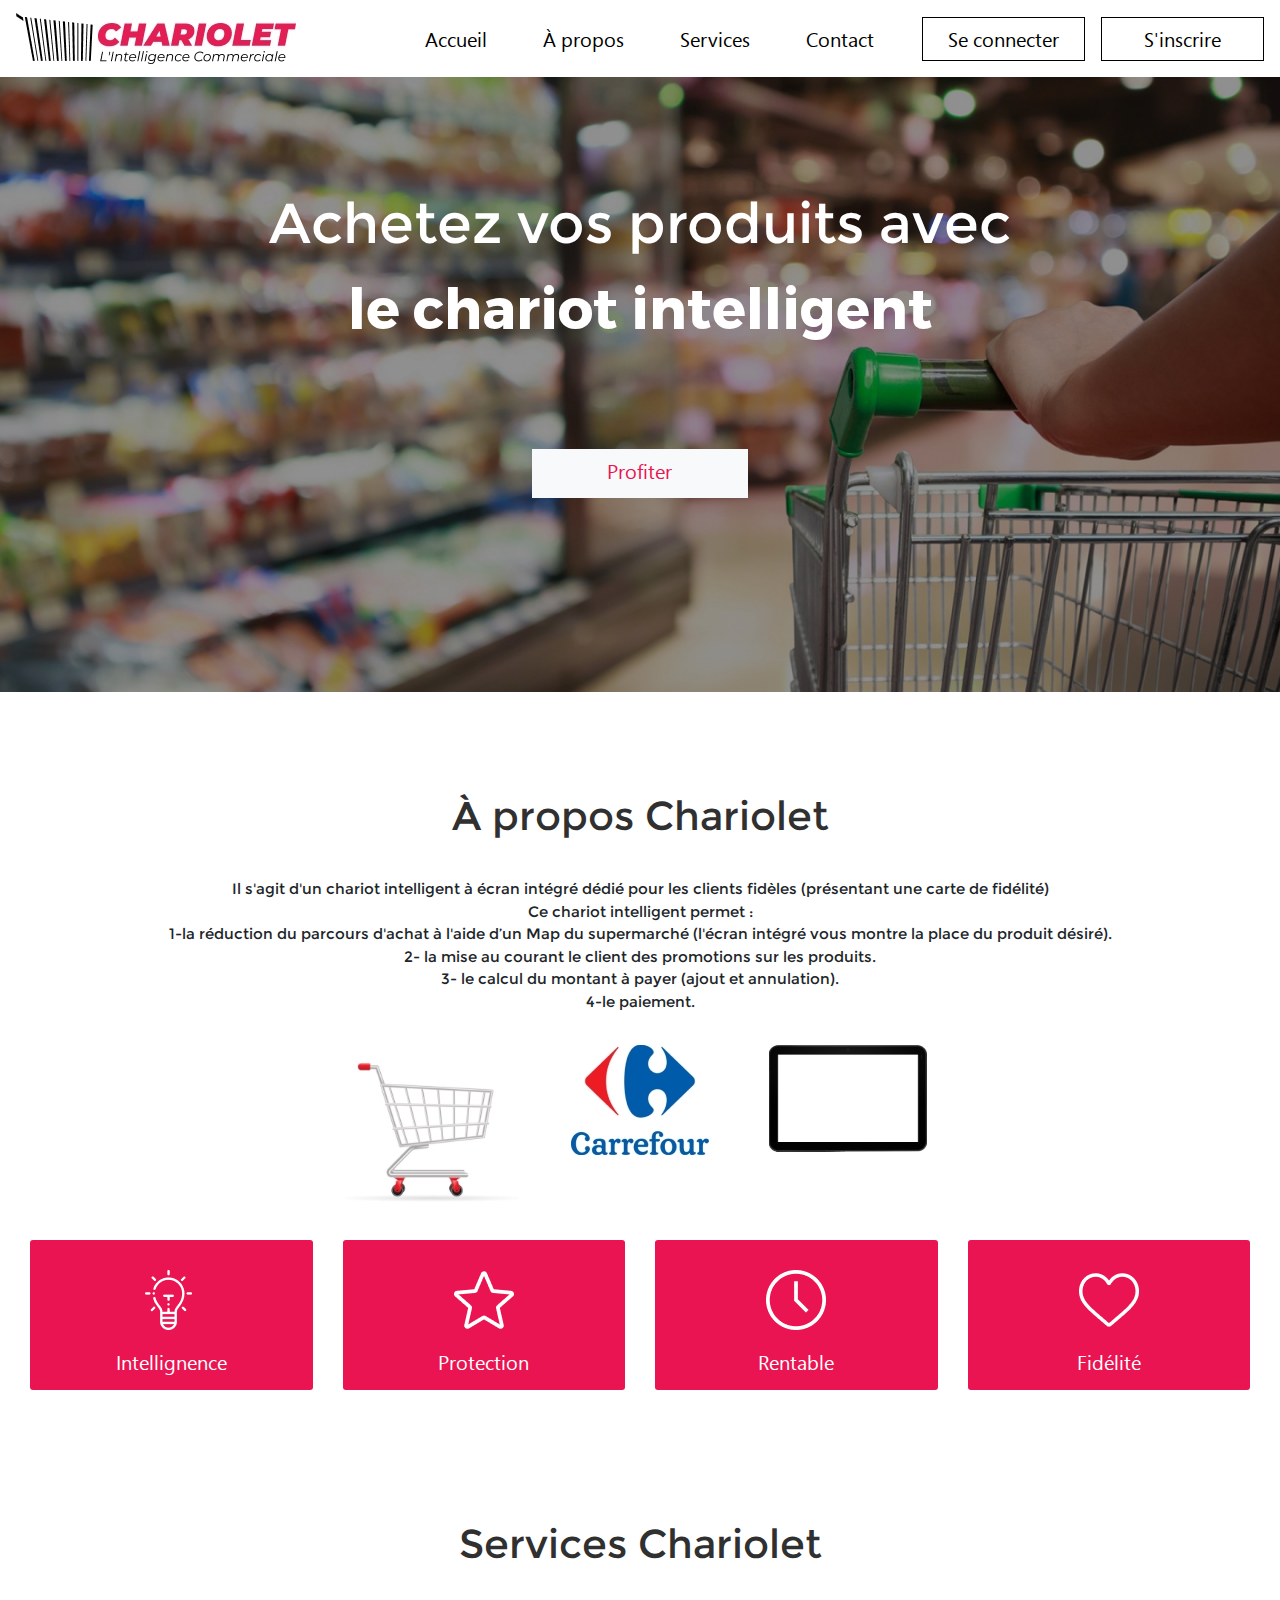
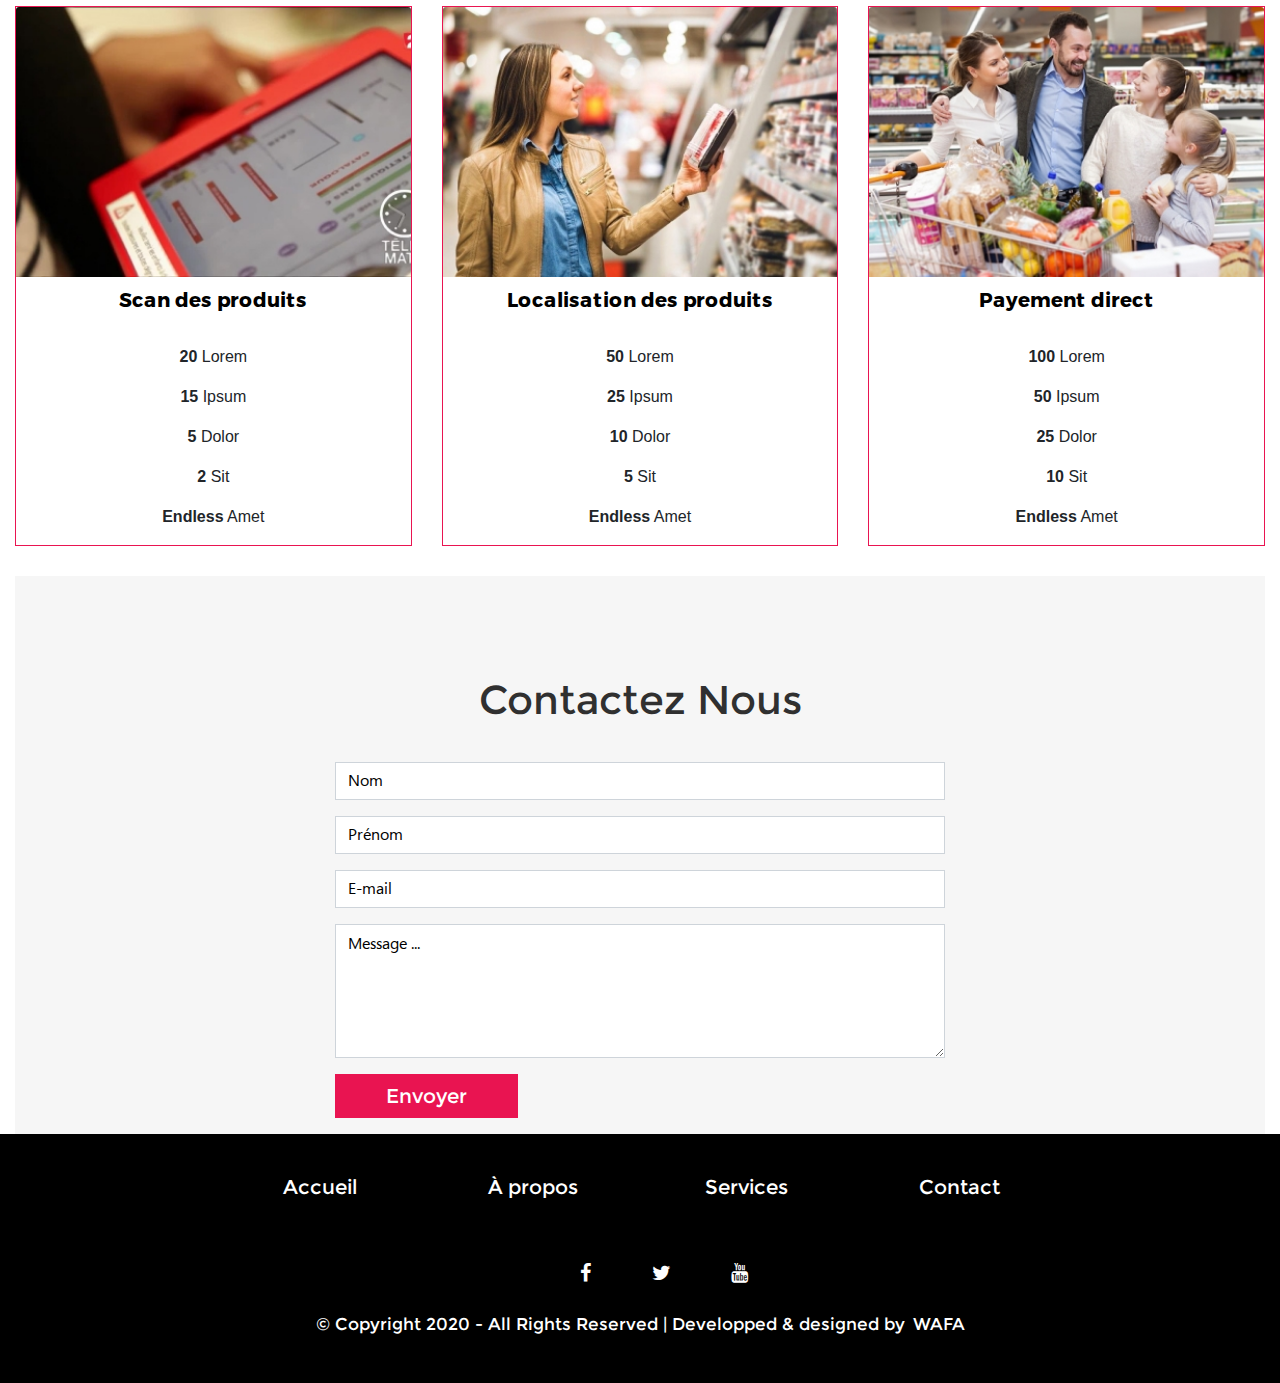
<file: index.html>
<!doctype html>
<html lang="en">
  <head>
    <!-- Required meta tags -->
    <meta charset="utf-8">
    <meta name="viewport" content="width=device-width, initial-scale=1, shrink-to-fit=no">
    <!-- Bootstrap CSS -->
    <link rel="stylesheet" href="css/bootstrap.min.css">
    <link rel="stylesheet" href="css/styles.css">
    <link rel="stylesheet" href="https://maxcdn.bootstrapcdn.com/font-awesome/4.7.0/css/font-awesome.min.css">
    <!-- title of the site and favicon tag -->
    <title>Chariolet</title>
    <link rel="icon" type="image/jpg" href="./images/logo.jpg" />
  </head>
  <body  id="home" data-spy="scroll" data-target=".navbar" data-offset="60">

    <!-- begin navbar section -->
    <nav class="navbar navbar-expand-lg navbar-light bg-light fixed-top">
    <a class="navbar-brand" href="#home">
      <img src="images/logo.jpg" class="img-fluid logo" alt="Chariolet logo">
    </a>
    <button class="navbar-toggler" type="button" data-toggle="collapse" data-target="#navbar" aria-controls="navbar" aria-expanded="false" aria-label="Toggle navigation">
      <span class="navbar-toggler-icon"></span>
    </button>

    <div class="collapse navbar-collapse" id="navbar">
      <ul class="navbar-nav ml-auto mt-2 mt-lg-0">
        <li class="nav-item">
          <a class="nav-link" href="#home">Accueil</a>
        </li>
        <li class="nav-item">
          <a class="nav-link" href="#abaut">À propos</a>
        </li>
        <li class="nav-item">
          <a class="nav-link" href="#services">Services</a>
        </li>
        <li class="nav-item">
          <a class="nav-link" href="#contact">Contact</a>
        </li>
      </ul>
      <form class="form-inline my-2 my-lg-0">
        <a href="login.html" class="btn btn-outline-primary btn-fixed-width my-2 my-sm-0 mr-3 btn-login">Se connecter</a>
        <a href="register.html" class="btn btn-outline-primary btn-fixed-width my-2 my-sm-0 btn-register">S'inscrire</a>
      </form>
    </div>
  </nav>
  <!-- end of navbar section -->

  <!-- home section -->
  <div id="carousel" class="carousel slide" data-ride="carousel">
    <div class="carousel-inner">
      <div class="carousel-item active">
        <img src="./images/carousel-image.jpg" class="d-block w-100" alt="Carousel image">
        <div class="carousel-caption d-md-block">
          <h1>Achetez vos produits avec</h1>
          <span class="site-name">le chariot intelligent</span>
          <div class="offset-md-4 col-md-4 text-center">
             <a class="btn btn-light btn-profiter btn-sm-lg" href="#home">Profiter</a>
          </div>
        </div>
      </div>
    </div>
  </div>
  <!-- end home section -->


  <!-- bootstrap container -->
  <div class="container-fluid ">

    <!-- abaut section -->
    <div id="abaut">
      <h2 class="text-center">À propos Chariolet</h2>
      <p class="text-center about-text">Il s'agit d'un chariot intelligent à écran intégré dédié pour les clients fidèles (présentant une carte de fidélité)<br/>Ce chariot intelligent permet :<br/>1-la réduction du parcours d'achat à l'aide d’un Map du supermarché (l'écran intégré vous montre la place du produit désiré).<br/>2- la mise au courant le client des promotions sur les produits.<br/>3- le calcul du montant à payer (ajout et annulation).<br/>4-le paiement.</p>

      <div class="row m-0 pt-3">
        <div class="offset-sm-3 col-sm-2 text-center">
          <img src="./images/image 2.jpg" class="img-fluid" alt="">
        </div>
        <div class="col-sm-2 img-padding-b text-center">
          <img src="./images/image 1.jpg" class="img-fluid" alt="">
        </div>
        <div class="col-sm-2 text-center">
          <img src="./images/image 3.jpg" class="img-fluid" alt="">
        </div>
      </div>

      <div class="row m-0 pt-3">
        <div class="col-sm-3 text-center">
          <div class="box">
            <img src="./images/lamp.png" class="img-fluid" alt="">
            <h6>Intellignence</h6>
          </div>
        </div>
        <div class="col-sm-3 text-center">
         <div class="box">
            <img src="./images/star.png" class="img-fluid" alt="">
            <h6>Protection</h6>
         </div>
        </div>
        <div class="col-sm-3 text-center">
        <div class="box">
          <img src="./images/clock.png" class="img-fluid" alt="">
          <h6>Rentable</h6>
        </div>
        </div>
        <div class="col-sm-3 text-center">
        <div class="box">
          <img src="./images/heart.png" class="img-fluid" alt="">
        <h6>Fidélité</h6>
        </div>
        </div>
      </div>
    </div>
    <!-- end abaut section -->

     <!-- services section -->
     <div id="services">
       <h2 class="text-center">Services Chariolet</h2>
       <div class="row">
        <div class="col-sm-4">
          <div class="panel panel-default text-center">
             <img class="card-img-top" src="./images/service1.jpg" alt="Service 1">
            <div class="panel-heading">
              <h1>Scan des produits</h1>
            </div>
            <div class="panel-body">
              <p><strong>20</strong> Lorem</p>
              <p><strong>15</strong> Ipsum</p>
              <p><strong>5</strong> Dolor</p>
              <p><strong>2</strong> Sit</p>
              <p><strong>Endless</strong> Amet</p>
            </div>
          </div>
        </div>
        <div class="col-sm-4">
          <div class="panel panel-default text-center">
            <img class="card-img-top" src="./images/service2.jpg" alt="Service 2">
            <div class="panel-heading">
              <h1>Localisation des produits</h1>
            </div>
            <div class="panel-body">
              <p><strong>50</strong> Lorem</p>
              <p><strong>25</strong> Ipsum</p>
              <p><strong>10</strong> Dolor</p>
              <p><strong>5</strong> Sit</p>
              <p><strong>Endless</strong> Amet</p>
            </div>
          </div>
        </div>
       <div class="col-sm-4">
          <div class="panel panel-default text-center">
            <img class="card-img-top" src="./images/service3.jpg" alt="Service 3">
            <div class="panel-heading">
              <h1>Payement direct</h1>
            </div>
            <div class="panel-body">
              <p><strong>100</strong> Lorem</p>
              <p><strong>50</strong> Ipsum</p>
              <p><strong>25</strong> Dolor</p>
              <p><strong>10</strong> Sit</p>
              <p><strong>Endless</strong> Amet</p>
            </div>
          </div>
        </div>
      </div>
     </div>
     <!-- end services section -->

    <!-- section contact -->
    <div id="contact" class="bg-grey">
      <h2 class="text-center">Contactez Nous</h2>
      <div class="row">
        <div class="offset-sm-3 col-sm-6 form-group">
          <input class="form-control" id="firstName" name="firstName" placeholder="Nom" type="text" required>
        </div>
        <div class="offset-sm-3 col-sm-6 form-group">
          <input class="form-control" id="lastName" name="lastName" placeholder="Prénom" type="text" required>
        </div>
        <div class="offset-sm-3 col-sm-6 form-group">
          <input class="form-control" id="email" name="email" placeholder="E-mail" type="email" required>
        </div>
        <div class="offset-sm-3 col-sm-6 form-group">
          <textarea class="form-control"  rows="5" id="message" name="message" placeholder="Message ..." type="message" required></textarea>
        </div>
        <div class="offset-sm-3 col-sm-3 col-md-2 form-group">
          <button class="btn btn-primary btn-block btn-contact" type="submit">Envoyer</button>
        </div>
      </div>
    </div>
    <!-- end section contact -->
  </div>
  <!-- end bootstrap container -->
  <!-- footer section -->
  <footer class="footer">
    <div class="row m-0">
      <div class="offset-md-1 col-md-2 offset-lg-2 col-lg-2 text-center">
        <a class="nav-link" href="#home">Accueil</a>
      </div>
      <div class="col-md-3 col-lg-2 text-center">
        <a class="nav-link" href="#abaut">À propos</a>
      </div>
      <div class="col-md-3 col-lg-2 text-center">
        <a class="nav-link" href="#services">Services</a>
      </div>
      <div class="col-md-2 col-lg-2 text-center">
        <a class="nav-link" href="#contact">Contact</a>
      </div>
    </div>

      <div class="row m-0">
        <div class="col-xs-12 col-sm-12 col-md-12 mt-2 mt-sm-5">
          <ul class="list-unstyled list-inline social text-center">
            <li class="list-inline-item"><a href="#"><i class="fa fa-facebook ml-5"></i></a></li>
            <li class="list-inline-item"><a href="#"><i class="fa fa-twitter ml-5"></i></a></li>
            <li class="list-inline-item"><a href="#"><i class="fa fa-youtube ml-5"></i></a></li>
          </ul>
        </div>
      </div>
      <div class="row m-0">
        <div class="col-xs-12 col-sm-12 col-md-12 mt-2 mt-sm-">
          <p class="text-center text-white copy-text">&copy Copyright 2020 - All Rights Reserved | Developped & designed by<a class="text-green ml-2" href="#home" target="_blank">WAFA</a></p>
        </div>
      </div>
  </footer>
  <!-- end footer section -->

  <!-- JavaScript section -->
  <!-- jQuery first, then Popper.js, then Bootstrap JS -->
  <script src="js/jquery-3.1.1.min.js"></script>
  <script src="js/popper.min.js"></script>
  <script src="js/bootstrap.min.js"></script>
  <!-- Smooth Scrolling : when clicking on the links in the navbar -->
  <script type="text/javascript">
    $(document).ready(function(){
    // Add smooth scrolling to all links in navbar + footer link
    $(".navbar a, footer a[href='#home'], footer a[href='#abaut'],  footer a[href='#services'],  footer a[href='#contact']").on('click', function(event) {

     // Make sure this.hash has a value before overriding default behavior
    if (this.hash !== "") {

      // Prevent default anchor click behavior
      event.preventDefault();

      // Store hash
      var hash = this.hash;

      // Using jQuery's animate() method to add smooth page scroll
      // The optional number (900) specifies the number of milliseconds it takes to scroll to the specified area
      $('html, body').animate({
        scrollTop: $(hash).offset().top
      }, 900, function(){

        // Add hash (#) to URL when done scrolling (default click behavior)
        window.location.hash = hash;
        });
      } // End if
    });


    // to close navbar on small device
    $('.navbar-nav>li>a').on('click', function(){
        $('.navbar-collapse').collapse('hide');
    });

  })
  </script>
  </body>
</html>
</file>
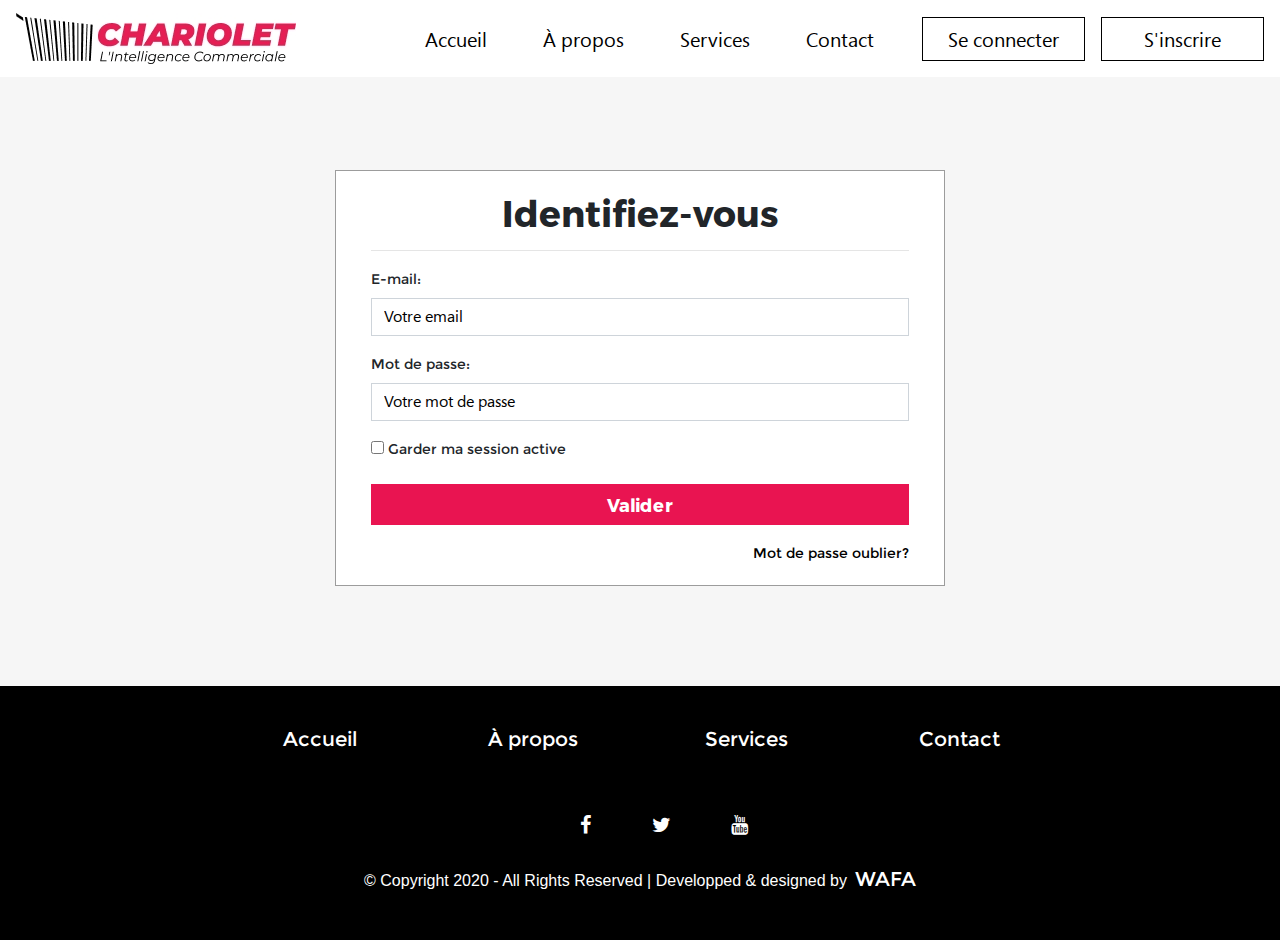
<file: login.html>
<!doctype html>
<html lang="en">
  <head>
    <!-- Required meta tags -->
    <meta charset="utf-8">
    <meta name="viewport" content="width=device-width, initial-scale=1, shrink-to-fit=no">
    <!-- Bootstrap CSS -->
    <link rel="stylesheet" href="css/bootstrap.min.css">
    <link rel="stylesheet" href="css/styles.css">
    <link rel="stylesheet" href="https://maxcdn.bootstrapcdn.com/font-awesome/4.7.0/css/font-awesome.min.css">
    <!-- title of the site and favicon tag -->
    <title>Chariolet</title>
    <link rel="icon" type="image/jpg" href="./images/logo.jpg" />
  </head>
  <body  id="home" data-spy="scroll" data-target=".navbar" data-offset="60">

  <!-- begin navbar section -->
  <nav class="navbar navbar-expand-lg navbar-light bg-light fixed-top">
    <a class="navbar-brand" href="#home">
      <img src="images/logo.jpg" class="img-fluid logo">
    </a>
    <button class="navbar-toggler" type="button" data-toggle="collapse" data-target="#navbar" aria-controls="navbar" aria-expanded="false" aria-label="Toggle navigation">
      <span class="navbar-toggler-icon"></span>
    </button>

    <div class="collapse navbar-collapse" id="navbar">
      <ul class="navbar-nav ml-auto mt-2 mt-lg-0">
        <li class="nav-item">
          <a class="nav-link" href="#home">Accueil</a>
        </li>
        <li class="nav-item">
          <a class="nav-link" href="#abaut">À propos</a>
        </li>
        <li class="nav-item">
          <a class="nav-link" href="#services">Services</a>
        </li>
        <li class="nav-item">
          <a class="nav-link" href="#contact">Contact</a>
        </li>
      </ul>
      <form class="form-inline my-2 my-lg-0">
        <a href="login.html" class="btn btn-outline-primary btn-fixed-width my-2 my-sm-0 mr-3 btn-login">Se connecter</a>
        <a href="register.html" class="btn btn-outline-primary btn-fixed-width my-2 my-sm-0 btn-register">S'inscrire</a>
      </form>
    </div>
  </nav>
  <!-- end of navbar section -->

  <!-- bootstrap container -->
  <div class="container-fluid box-container">
      <div class="row m-0 justify-content-center align-items-center">
        <div class="col-md-6">
          <div class="col-md-12 login-box">
            <form class="form login-form" action="" method="post">
                <h3 class="text-center text-custom-color">Identifiez-vous</h3>
                <hr>
                <div class="form-group">
                    <label for="email" class="text-custom-color">E-mail:</label>
                    <input type="email" name="email" id="email" class="form-control" placeholder="Votre email">
                </div>
                <div class="form-group">
                    <label for="password" class="text-custom-color">Mot de passe:</label>
                    <input type="text" name="password" id="password" class="form-control" placeholder="Votre mot de passe">
                </div>
                <div class="form-group">
                    <input id="remember-me" name="remember-me" type="checkbox">
                    <label for="remember-me" class="text-custom-color">Garder ma session active
                    </label>
                </div>
                <div class="form-group">
                  <input type="submit" name="submit" class="btn btn-primary btn-block text-white btn-md" value="Valider">
                </div>
                <div class="text-right forgot-password">
                  <a href="#">Mot de passe oublier?</a>
                </div>
              </form>
          </div>
        </div>
      </div>
  </div>
  <!-- end bootstrap container -->
  <!-- footer section -->
  <footer class="footer">
    <div class="row m-0">
      <div class="offset-md-1 col-md-2 offset-lg-2 col-lg-2 text-center">
        <a class="nav-link" href="#home">Accueil</a>
      </div>
      <div class="col-md-3 col-lg-2 text-center">
        <a class="nav-link" href="#abaut">À propos</a>
      </div>
      <div class="col-md-3 col-lg-2 text-center">
        <a class="nav-link" href="#services">Services</a>
      </div>
      <div class="col-md-2 col-lg-2 text-center">
        <a class="nav-link" href="#contact">Contact</a>
      </div>
    </div>

      <div class="row m-0">
        <div class="col-xs-12 col-sm-12 col-md-12 mt-2 mt-sm-5">
          <ul class="list-unstyled list-inline social text-center">
            <li class="list-inline-item"><a href="#"><i class="fa fa-facebook ml-5"></i></a></li>
            <li class="list-inline-item"><a href="#"><i class="fa fa-twitter ml-5"></i></a></li>
            <li class="list-inline-item"><a href="#"><i class="fa fa-youtube ml-5"></i></a></li>
          </ul>
        </div>
      </div>
      <div class="row m-0">
        <div class="col-xs-12 col-sm-12 col-md-12 mt-2 mt-sm-">
          <p class="text-center text-white">&copy Copyright 2020 - All Rights Reserved | Developped & designed by<a class="text-green ml-2" href="#home" target="_blank">WAFA</a></p>
        </div>
      </div>
  </footer>
  <!-- end footer section -->

  <!-- JavaScript section -->
  <!-- jQuery first, then Popper.js, then Bootstrap JS -->
  <script src="js/jquery-3.1.1.min.js"></script>
  <script src="js/popper.min.js"></script>
  <script src="js/bootstrap.min.js"></script>
  <!-- Smooth Scrolling : when clicking on the links in the navbar -->
  <script type="text/javascript">
    $(document).ready(function(){
    // Add smooth scrolling to all links in navbar + footer link
    $(".navbar a, footer a[href='#home'], footer a[href='#abaut'],  footer a[href='#services'],  footer a[href='#contact']").on('click', function(event) {

     // Make sure this.hash has a value before overriding default behavior
    if (this.hash !== "") {

      // Prevent default anchor click behavior
      event.preventDefault();

      // Store hash
      var hash = this.hash;

      // Using jQuery's to go to index.html page
      location.href = "index.html"+ hash;

      } // End if
    });


    // to close navbar on small device
    $('.navbar-nav>li>a').on('click', function(){
        $('.navbar-collapse').collapse('hide');
    });

  })
  </script>
  </body>
</html>
</file>
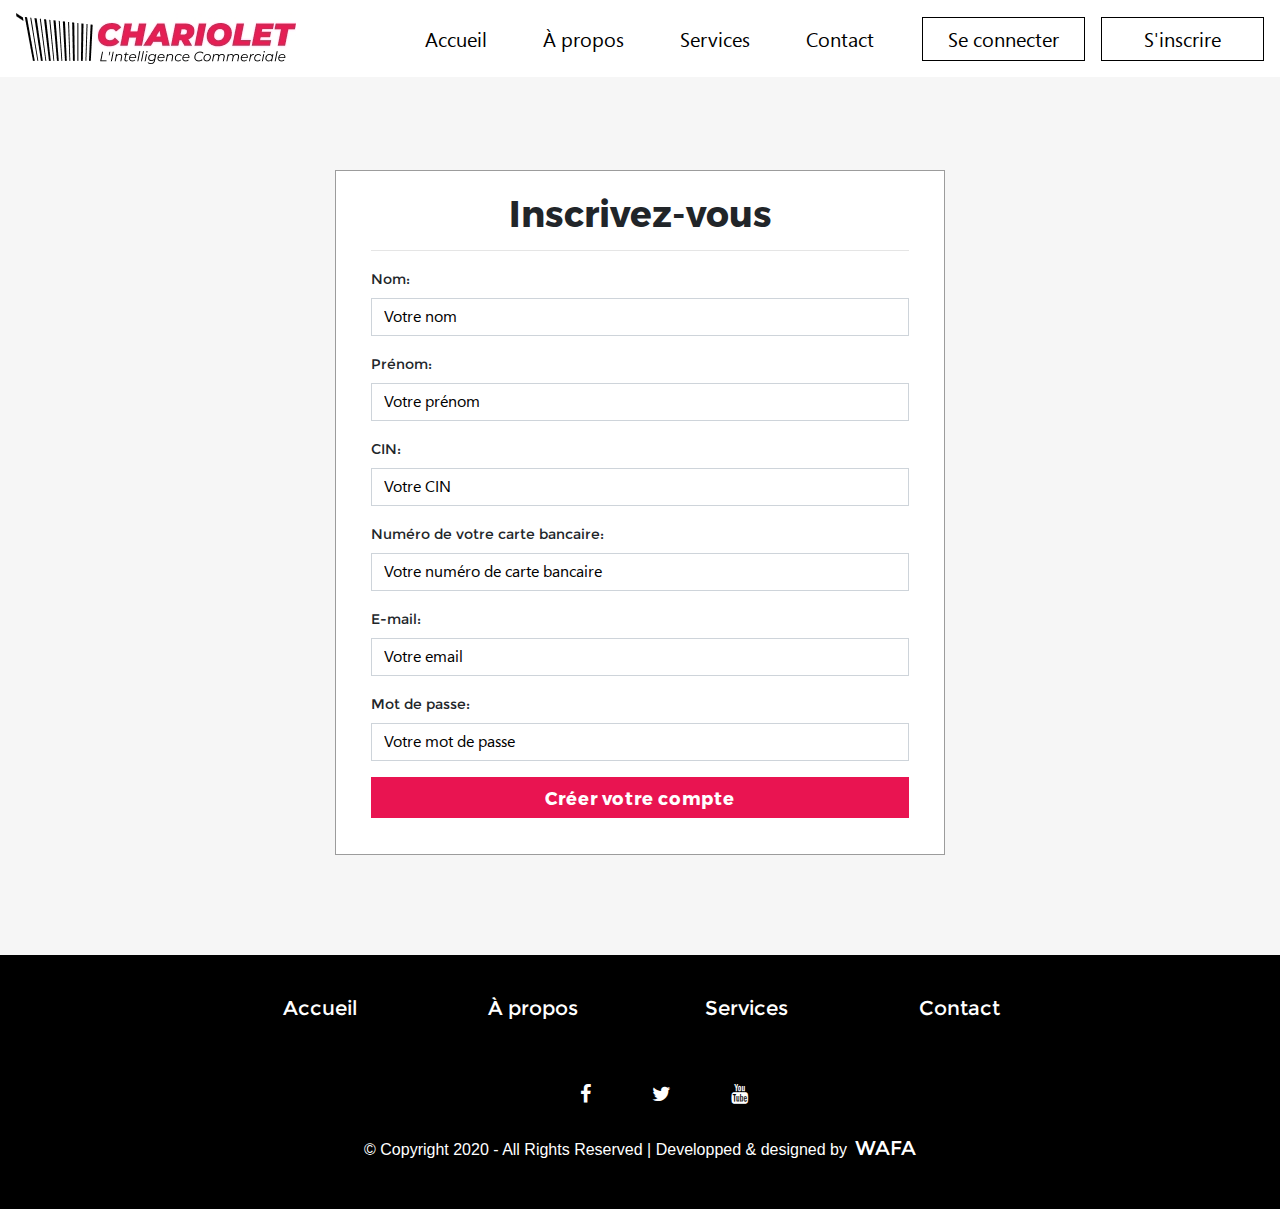
<file: register.html>
<!doctype html>
<html lang="en">
  <head>
    <!-- Required meta tags -->
    <meta charset="utf-8">
    <meta name="viewport" content="width=device-width, initial-scale=1, shrink-to-fit=no">
    <!-- Bootstrap CSS -->
    <link rel="stylesheet" href="css/bootstrap.min.css">
    <link rel="stylesheet" href="css/styles.css">
    <link rel="stylesheet" href="https://maxcdn.bootstrapcdn.com/font-awesome/4.7.0/css/font-awesome.min.css">
    <!-- title of the site and favicon tag -->
    <title>Chariolet</title>
    <link rel="icon" type="image/jpg" href="./images/logo.jpg" />
  </head>
  <body  id="home" data-spy="scroll" data-target=".navbar" data-offset="60">

  <!-- begin navbar section -->
  <nav class="navbar navbar-expand-lg navbar-light bg-light fixed-top">
      <a class="navbar-brand" href="#home">
          <img src="images/logo.jpg" class="img-fluid logo">
      </a>
      <button class="navbar-toggler" type="button" data-toggle="collapse" data-target="#navbar" aria-controls="navbar" aria-expanded="false" aria-label="Toggle navigation">
          <span class="navbar-toggler-icon"></span>
      </button>

      <div class="collapse navbar-collapse" id="navbar">
          <ul class="navbar-nav ml-auto mt-2 mt-lg-0">
              <li class="nav-item">
                  <a class="nav-link" href="#home">Accueil</a>
              </li>
              <li class="nav-item">
                  <a class="nav-link" href="#abaut">À propos</a>
              </li>
              <li class="nav-item">
                  <a class="nav-link" href="#services">Services</a>
              </li>
              <li class="nav-item">
                  <a class="nav-link" href="#contact">Contact</a>
              </li>
          </ul>
          <form class="form-inline my-2 my-lg-0">
              <a href="login.html" class="btn btn-outline-primary btn-fixed-width my-2 my-sm-0 mr-3 btn-login">Se connecter</a>
              <a href="register.html" class="btn btn-outline-primary btn-fixed-width my-2 my-sm-0 btn-register">S'inscrire</a>
          </form>
      </div>
  </nav>
  <!-- end of navbar section -->

  <!-- bootstrap container -->
  <div class="container-fluid box-container">
    <div class="row m-0 justify-content-center align-items-center">
        <div class="col-md-6">
          <div class="col-md-12 login-box">
            <form class="form login-form" action="" method="post">
                <h3 class="text-center text-custom-color">Inscrivez-vous</h3>
                <hr>
                <div class="form-group">
                    <label for="firstName" class="text-custom-color">Nom:</label>
                    <input type="text" name="firstName" id="firstName" class="form-control" placeholder="Votre nom">
                </div>
                <div class="form-group">
                    <label for="lastName" class="text-custom-color">Prénom:</label>
                    <input type="text" name="lastName" id="lastName" class="form-control" placeholder="Votre prénom">
                </div>
                <div class="form-group">
                    <label for="cin" class="text-custom-color">CIN:</label>
                    <input type="text" name="cin" id="cin" class="form-control" placeholder="Votre CIN">
                </div>
                <div class="form-group">
                    <label for="cardNumber" class="text-custom-color">Numéro de votre carte bancaire:</label>
                    <input type="text" name="cardNumber" id="cardNumber" class="form-control" placeholder="Votre numéro de carte bancaire">
                </div>
                <div class="form-group">
                    <label for="email" class="text-custom-color">E-mail:</label>
                    <input type="email" name="email" id="email" class="form-control" placeholder="Votre email">
                </div>
                <div class="form-group">
                    <label for="password" class="text-custom-color">Mot de passe:</label>
                    <input type="text" name="password" id="password" class="form-control" placeholder="Votre mot de passe">
                </div>
                <div class="form-group">
                  <input type="submit" name="submit" class="btn btn-primary btn-block btn-md" value="Créer votre compte">
                </div>
              </form>
          </div>
        </div>
      </div>
  </div>
  <!-- end bootstrap container -->
  <!-- footer section -->
  <footer class="footer">
      <div class="row m-0">
          <div class="offset-md-1 col-md-2 offset-lg-2 col-lg-2 text-center">
              <a class="nav-link" href="#home">Accueil</a>
          </div>
          <div class="col-md-3 col-lg-2 text-center">
              <a class="nav-link" href="#abaut">À propos</a>
          </div>
          <div class="col-md-3 col-lg-2 text-center">
              <a class="nav-link" href="#services">Services</a>
          </div>
          <div class="col-md-2 col-lg-2 text-center">
              <a class="nav-link" href="#contact">Contact</a>
          </div>
      </div>

      <div class="row m-0">
        <div class="col-xs-12 col-sm-12 col-md-12 mt-2 mt-sm-5">
          <ul class="list-unstyled list-inline social text-center">
            <li class="list-inline-item"><a href="#"><i class="fa fa-facebook ml-5"></i></a></li>
            <li class="list-inline-item"><a href="#"><i class="fa fa-twitter ml-5"></i></a></li>
            <li class="list-inline-item"><a href="#"><i class="fa fa-youtube ml-5"></i></a></li>
          </ul>
        </div>
      </div>
      <div class="row m-0">
        <div class="col-xs-12 col-sm-12 col-md-12 mt-2 mt-sm-">
          <p class="text-center text-white">&copy Copyright 2020 - All Rights Reserved | Developped & designed by<a class="text-green ml-2" href="#home" target="_blank">WAFA</a></p>
        </div>
      </div>
  </footer>
  <!-- end footer section -->

  <!-- JavaScript section -->
  <!-- jQuery first, then Popper.js, then Bootstrap JS -->
  <script src="js/jquery-3.1.1.min.js"></script>
  <script src="js/popper.min.js"></script>
  <script src="js/bootstrap.min.js"></script>
  <!-- Smooth Scrolling : when clicking on the links in the navbar -->
  <script type="text/javascript">
    $(document).ready(function(){
    // Add smooth scrolling to all links in navbar + footer link
    $(".navbar a, footer a[href='#home'], footer a[href='#abaut'],  footer a[href='#services'],  footer a[href='#contact']").on('click', function(event) {

     // Make sure this.hash has a value before overriding default behavior
    if (this.hash !== "") {

      // Prevent default anchor click behavior
      event.preventDefault();

      // Store hash
      var hash = this.hash;

      // Using jQuery's to go to index.html page
      location.href = "index.html"+ hash;

      } // End if
    });


    // to close navbar on small device
    $('.navbar-nav>li>a').on('click', function(){
        $('.navbar-collapse').collapse('hide');
    });

  })
  </script>
  </body>
</html>
</file>
<file: css/styles.css>
/* COMMON SECTION */
@font-face {
  font-family: 'Montserrat-Regular';
  src: url('../fonts/Montserrat-Regular.eot');
  src: url('../fonts/Montserrat-Regular.eot?#iefix') format('embedded-opentype'),
       url('../fonts/Montserrat-Regular.svg#Montserrat-Regular') format('svg'),
       url('../fonts/Montserrat-Regular.ttf') format('truetype'),
       url('../fonts/Montserrat-Regular.woff') format('woff'),
       url('../fonts/Montserrat-Regular.woff2') format('woff2');
  font-weight: normal;
  font-style: normal;
}

@font-face {
    font-family: 'Montserrat-Bold';
    src: url('../fonts/Montserrat-Bold.eot');
    src: url('../fonts/Montserrat-Bold.eot?#iefix') format('embedded-opentype'),
    url('../fonts/Montserrat-Bold.woff2') format('woff2'),
    url('../fonts/Montserrat-Bold.woff') format('woff'),
    url('../fonts/Montserrat-Bold.ttf') format('truetype'),
    url('../fonts/Montserrat-Bold.svg#Montserrat-Bold') format('svg');
    font-weight: bold;
    font-style: normal;
}

@font-face {
    font-family: 'SegoeUI-Regular';
    src: url('../fonts/SegoeUI-Regular.eot');
    src: url('../fonts/SegoeUI-Regular.eot?#iefix') format('embedded-opentype'),
    url('../fonts/SegoeUI-Regular.woff2') format('woff2'),
    url('../fonts/SegoeUI-Regular.woff') format('woff'),
    url('../fonts/SegoeUI-Regular.ttf') format('truetype'),
    url('../fonts/SegoeUI-Regular.svg#SegoeUI-Regular') format('svg');
    font-weight: normal;
    font-style: normal;
}

body {
	padding-top: 70px;
}

.btn {
    border-radius: 0 !important;
}

.btn-fixed-width {
    width: 163px !important;
}

.btn-primary, .btn-primary:hover, .btn-primary:active, .btn-primary:visited {
    background-color: #e91451 !important;
    border-color: #e91451 !important;
    outline-color: #e91451 !important;
    color: white !important;
}

.btn-light, .btn-light:hover, .btn-light:active, .btn-light:visited {
    color: #e91451 !important;
}

.btn-outline-primary {
    border-color: #000 !important;
    outline-color: #000 !important;
    color: #000 ;
}

.btn-outline-primary:hover {
	background-color: #e91451 !important;
    color: #fff !important;
}

#abaut, #services, #contact {
	padding-top: 70px;
}

h2 {
	color: #303030;
	padding-top: 30px;
	padding-bottom: 30px;
    font-family: 'Montserrat-Regular', serif;
    font-size: 40px;
}

/* NAVBAR SECTION */
.navbar {
  margin-bottom: 0;
  background-color: #fff !important;
}

.navbar li a, .navbar .navbar-brand {
  color: #000 !important;
}

.navbar-nav li a:hover, .navbar-nav li.active a {
  color: #e91451 !important;
  background-color: #fff !important;
}

.navbar-default .navbar-toggle {
  border-color: transparent;
  color: #fff !important;
}

.nav-item {
    margin-right: 40px;
    font-family: 'SegoeUI-Regular', serif;
    font-size: 20px;
}

.btn-register {
    font-family: 'SegoeUI-Regular', serif;
    font-size: 20px;
}

.btn-login {
    font-family: 'SegoeUI-Regular', serif;
    font-size: 20px;
}

/* HOME SECTION */

.carousel-caption {
    top: 100px;
    bottom: auto;
}

.carousel-caption h1 {
    font-family: 'Montserrat-Regular', serif;
    font-size: 56px;
}

.carousel-caption span.site-name {
    font-family: 'Montserrat-Bold', serif;
    font-size: 56px;
}

.btn-profiter {
    font-family: 'SegoeUI-Regular', serif;
    font-size: 20px;
    height: 49px;
    width: 216px !important;
    margin-top: 100px !important;
}

/* ABAUT SECTION */

.img-padding-b {
	padding-bottom: 0;
}

.box {
	background-color: #e91451;
	color: #fff;
	height: 150px;
	border-radius: 3px;
	margin-bottom: 30px;
}

.box img {
	margin-top: 30px;
	margin-bottom: 20px;
}

.box h6 {
    font-family: 'SegoeUI-Regular', serif;
    font-size: 20px;
}
.about-text {
    font-family: 'Montserrat-Regular', serif;
    font-size: 15px;
}
/* SERVICES SECTION */

.panel {
  border: 1px solid #e91451;
  border-radius:0;
  transition: box-shadow 0.5s;
  margin-bottom: 30px;
}

.panel:hover {
  box-shadow: 5px 0 40px rgba(0,0,0, .2);
}

.panel-heading {
  color: #000 !important;
  background-color: #fff !important;
  padding: 10px;
  border-bottom: 1px solid transparent;
  border-top-left-radius: 0;
  border-top-right-radius: 0;
  border-bottom-left-radius: 0;
  border-bottom-right-radius: 0;
}

.panel-heading h1 {
    font-family: 'Montserrat-Bold', serif;
    font-size: 20px !important;
}

.panel-body {
	margin-top: 15px;
	margin-bottom: 15px;
}

.panel-footer .btn:hover {
  border: 1px solid #e91451;
  background-color: #fff !important;
  color: #e91451;
}

/* CONTACT SECTION */
.bg-grey{
  background-color: #f6f6f6;
}

.form-control {
    border-radius: 0 !important;
}

.form-control::-webkit-input-placeholder {
    color: black !important;
    font-family: 'SegoeUI-Regular', serif;
    font-size: 1rem;
}

.btn-contact {
    font-family: 'Montserrat-Regular', serif;
    font-size: 20px;
    color: white !important;
}
/* FOOTER SECTION */
footer {
	background-color: #000000;
	color: #ffffff;
	padding-top: 30px;
	padding-bottom: 30px;
}

footer a {
	color: #fff;
    font-family: 'Montserrat-Regular', serif;
    font-size: 20px;
}

footer a:hover {
	color: #e91451;
}

.copy-text, .copy-text a{
    font-family: 'Montserrat-Regular', serif;
    font-size: 17px;
}

/* MEDIA QUERYS FOR RESPONSIVE DESIGN */

/* navbar */
@media screen and (max-width: 384px) {
	.logo {
	  width: 192px !important;
	}
}

@media screen and (min-width: 992px) and (max-width: 1076px) {
    .nav-item {
        margin-right: 0;
        font-size: 15px;
    }
}
@media screen and (min-width: 1076px) and (max-width: 1160px) {
    .nav-item {
        margin-right: 5px;
        font-size: 18px;
    }
}
@media screen and (min-width: 1160px) and (max-width: 1250px) {
    .nav-item {
        margin-right: 25px;
        font-size: 18px;
    }
}
/* home */

@media screen and (min-width: 992px) and (max-width: 1062px) {
    .carousel-caption h1 {
        font-size: 50px;
    }
}

@media screen and (min-width: 768px) and (max-width: 992px) {
    .carousel-caption {
        top: 50px;
    }
    .carousel-caption h1 {
        font-size: 40px;
    }
    .carousel-caption span.site-name {
        font-size: 40px;
    }
    .btn-profiter {
        margin-top: 50px !important;
    }
}

@media screen and (min-width: 576px) and (max-width: 768px) {
    .carousel-caption {
        top: 40px;
    }
    .carousel-caption h1 {
        font-size: 30px;
    }
    .carousel-caption span.site-name {
        font-size: 30px;
    }
    .btn-profiter {
        margin-top: 40px !important;
    }
}

@media screen and (min-width: 384px) and (max-width: 575px) {
	.carousel-caption {
	    top: 10px;
	}
    .carousel-caption h1 {
        font-size: 20px;
    }
    .carousel-caption span.site-name {
        font-size: 20px;
    }
    .btn-profiter {
        margin-top: 10px !important;
    }
}

@media screen and (max-width: 383px) {
	.carousel-caption {
	    top: 10px;
	}
    .carousel-caption h1 {
        font-size: 15px;
    }
    .carousel-caption span.site-name {
        font-size: 15px;
    }
    .btn-profiter {
        font-size: 15px;
        height: 39px;
        width: 150px !important;
        margin-top: 10px !important;
    }
}

/* abaut */

@media screen and (max-width: 575px) {
	.img-padding-b {
		padding-bottom: 50px;
	}
}

/* services */

@media screen and (min-width: 575px) and (max-width: 923px) {
  .panel-heading h1 {
    height: 48px;
  }
}

/* login page css  */

label {
    font-family: 'Montserrat-Regular', serif;
    font-size: 14px;
}

.box-container {
  margin: 0;
  padding: 0;
  background-color: #f6f6f6;
}

.login-box {
  margin-top: 100px;
  margin-bottom: 100px;
  border: 1px solid #9C9C9C;
  background-color: #fff;
}

.login-box h3 {
    font-family: 'Montserrat-Bold', serif;
    font-size: 36px;
}

.login-box input[type="submit"] {
    font-family: 'Montserrat-Bold', serif;
    font-size: 18px;
    color: white !important;
}

.login-form {
  padding: 20px;
}

.forgot-password a:link, .forgot-password a:visited, .forgot-password a:active {
    color : #000;
    font-family: 'Montserrat-Regular', serif;
    font-size: 14px;
}

.forgot-password a:hover {
  color : #e91451;
}


/* Change scroll bar */

/* width */
::-webkit-scrollbar {
    width: 5px;
}

/* Track */
::-webkit-scrollbar-track {
    box-shadow: inset 0 0 5px grey;
    border-radius: 10px;
}

/* Handle */
::-webkit-scrollbar-thumb {
    background: #e91451;
}
</file>
